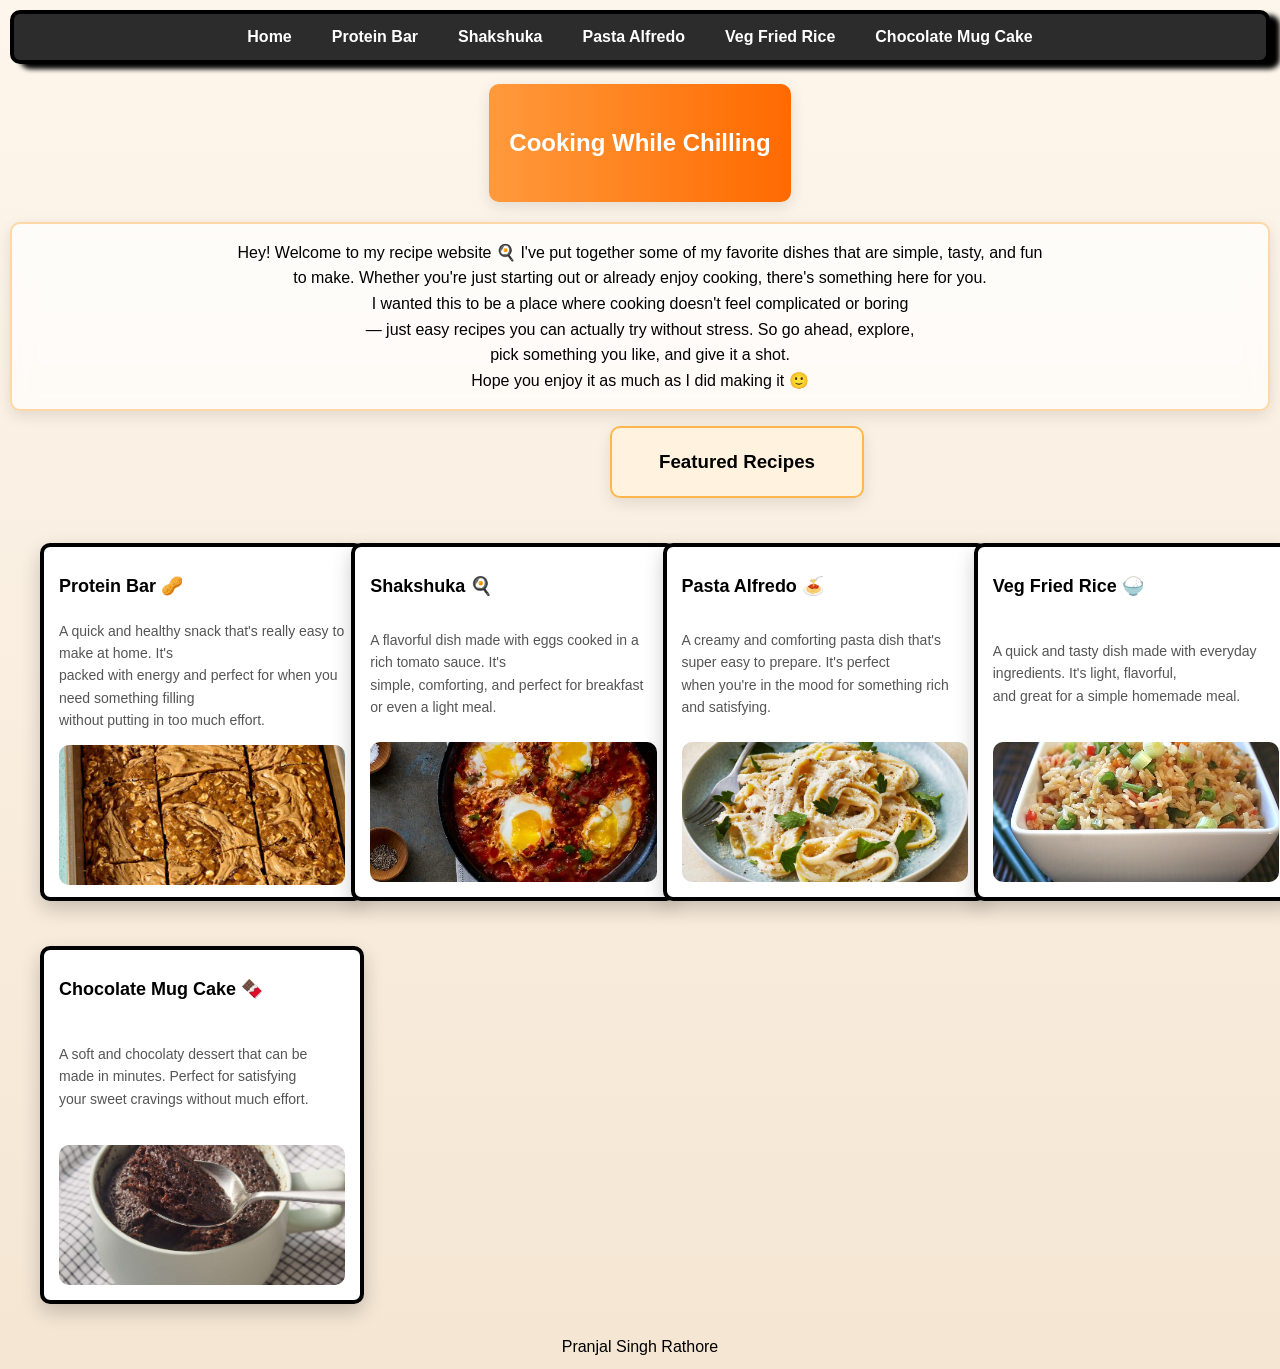
<file: index.html>
<!DOCTYPE html>
<html lang="en">
<head>
    <meta charset="UTF-8">
    <title>recipe-website</title>
    <link rel="stylesheet" href="css/style.css">
</head>
<body>

<nav>
<ul>
    <li><a href="index.html">Home</a></li>
    <li><a href="recipe1.html">Protein Bar</a></li>
    <li><a href="recipe2.html">Shakshuka</a></li>
    <li><a href="recipe3.html">Pasta Alfredo</a></li>
    <li><a href="recipe4.html">Veg Fried Rice</a></li>
    <li><a href="recipe5.html">Chocolate Mug Cake</a></li>
</ul>
</nav>

<header>
<div class="title">
<h2>Cooking While Chilling</h2>
</div>
</header>

<div class="intro">
<p>Hey! Welcome to my recipe website 🍳
I've put together some of my favorite dishes that are simple, tasty, and fun <br>
to make. Whether you're just starting out or already enjoy cooking, there's 
something here for you. <br>
I wanted this to be a place where cooking doesn't feel complicated or boring<br>
— just easy recipes you can actually try without stress. So go ahead, explore, <br>
pick something you like, and give it a shot.<br>
Hope you enjoy it as much as I did making it 🙂
</p>
</div>

<div class="preview">
<h3>Featured Recipes</h3>
</div>

<div class="recipes-container">
<div class="card">
<h4>Protein Bar 🥜</h4>
<p>A quick and healthy snack that's really easy to make at home. It's<br>
packed with energy and perfect for when you need something filling <br>
without putting in too much effort.
</p>
<img src="images/p1.jpg">
</div>

<div class="card">
<h4>Shakshuka 🍳</h4>
<p>A flavorful dish made with eggs cooked in a rich tomato sauce. It's<br>
simple, comforting, and perfect for breakfast or even a light meal.<br>
</p>
<img src="images/p2.webp">
</div>

<div class="card">
<h4>Pasta Alfredo 🍝</h4>
<p>
A creamy and comforting pasta dish that's super easy to prepare. It's perfect <br>
when you're in the mood for something rich and satisfying.<br>
</p>
<img src="images/p3.jpg">
</div>

<div class="card">
<h4>Veg Fried Rice 🍚</h4>
<p>
A quick and tasty dish made with everyday ingredients. It's light, flavorful,<br>
and great for a simple homemade meal.<br>
</p>
<img src="images/p4.jpg">
</div>

<div class="card">
<h4>Chocolate Mug Cake 🍫</h4>
<p>
A soft and chocolaty dessert that can be made in minutes. Perfect for satisfying <br>
your sweet cravings without much effort.<br>
</p>
<img src="images/p5.jpg">
</div>


</div>

<footer>Pranjal Singh Rathore</footer>


</body>
</html>
</file>
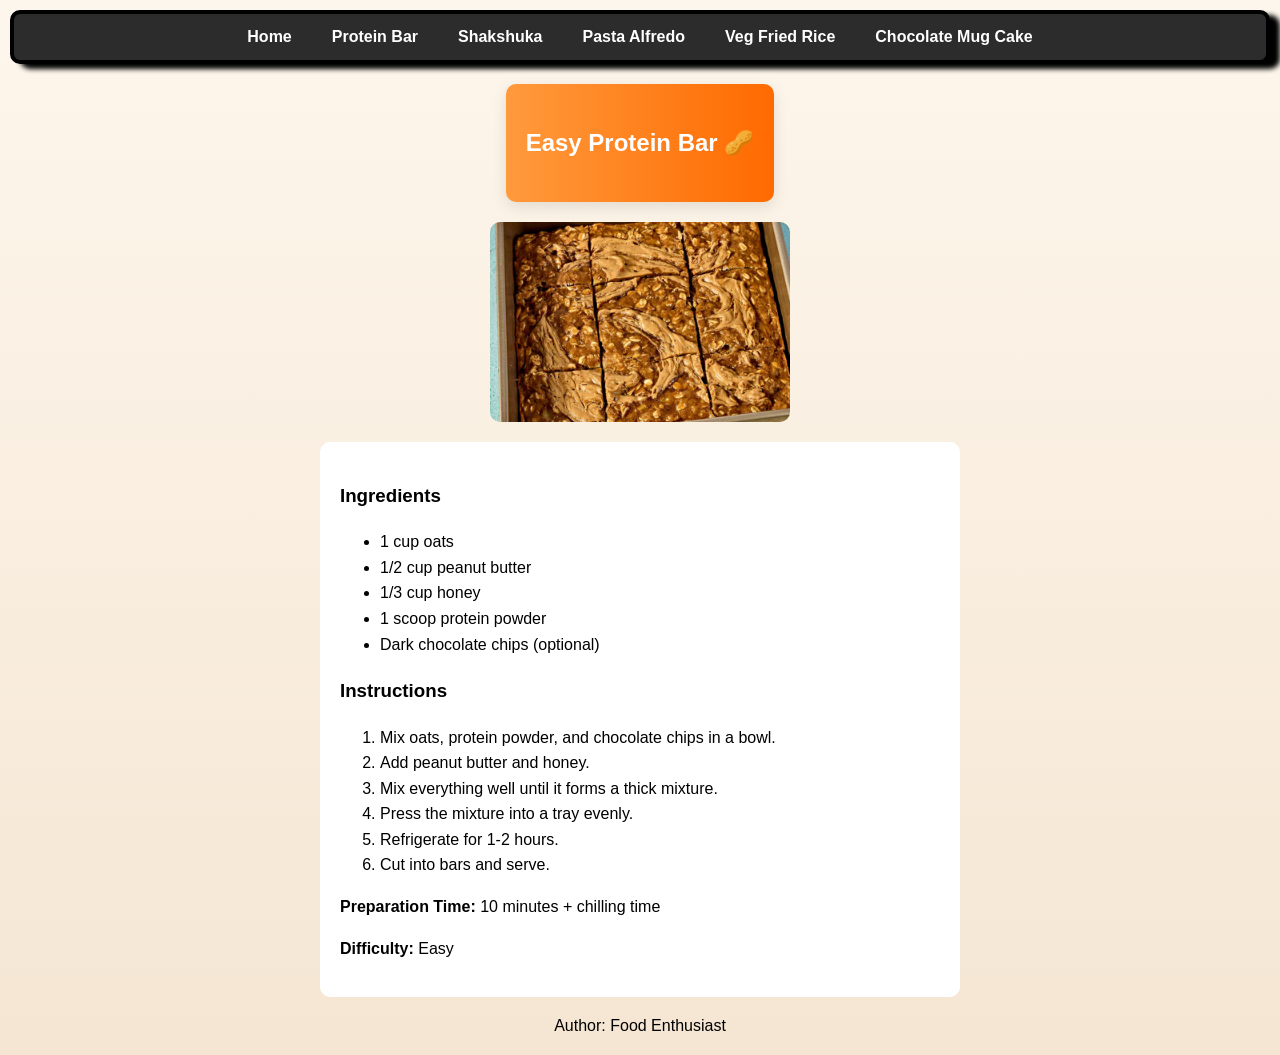
<file: recipe1.html>
<!DOCTYPE html>
<html lang="en">
<head>
    <meta charset="UTF-8">
    <title>Protein Bar Recipe</title>
    <link rel="stylesheet" href="css/style.css">
</head>
<body>

<nav>
<ul>
    <li><a href="index.html">Home</a></li>
    <li><a href="recipe1.html">Protein Bar</a></li>
    <li><a href="recipe2.html">Shakshuka</a></li>
    <li><a href="recipe3.html">Pasta Alfredo</a></li>
    <li><a href="recipe4.html">Veg Fried Rice</a></li>
    <li><a href="recipe5.html">Chocolate Mug Cake</a></li>
</ul>
</nav>

<header>
    <h2>Easy Protein Bar 🥜</h2>
</header>

<div class="recipe-img">
    <img src="images/p1.jpg" alt="Protein Bar">
</div>

<div class="recipe-content">

    <h3>Ingredients</h3>
    <ul>
        <li>1 cup oats</li>
        <li>1/2 cup peanut butter</li>
        <li>1/3 cup honey</li>
        <li>1 scoop protein powder</li>
        <li>Dark chocolate chips (optional)</li>
    </ul>

    <h3>Instructions</h3>
    <ol>
        <li>Mix oats, protein powder, and chocolate chips in a bowl.</li>
        <li>Add peanut butter and honey.</li>
        <li>Mix everything well until it forms a thick mixture.</li>
        <li>Press the mixture into a tray evenly.</li>
        <li>Refrigerate for 1-2 hours.</li>
        <li>Cut into bars and serve.</li>
    </ol>

    <p><strong>Preparation Time:</strong> 10 minutes + chilling time</p>
    <p><strong>Difficulty:</strong> Easy</p>

</div>

<footer>
    <p>Author: Food Enthusiast</p>
</footer>

</body>
</html>
</file>
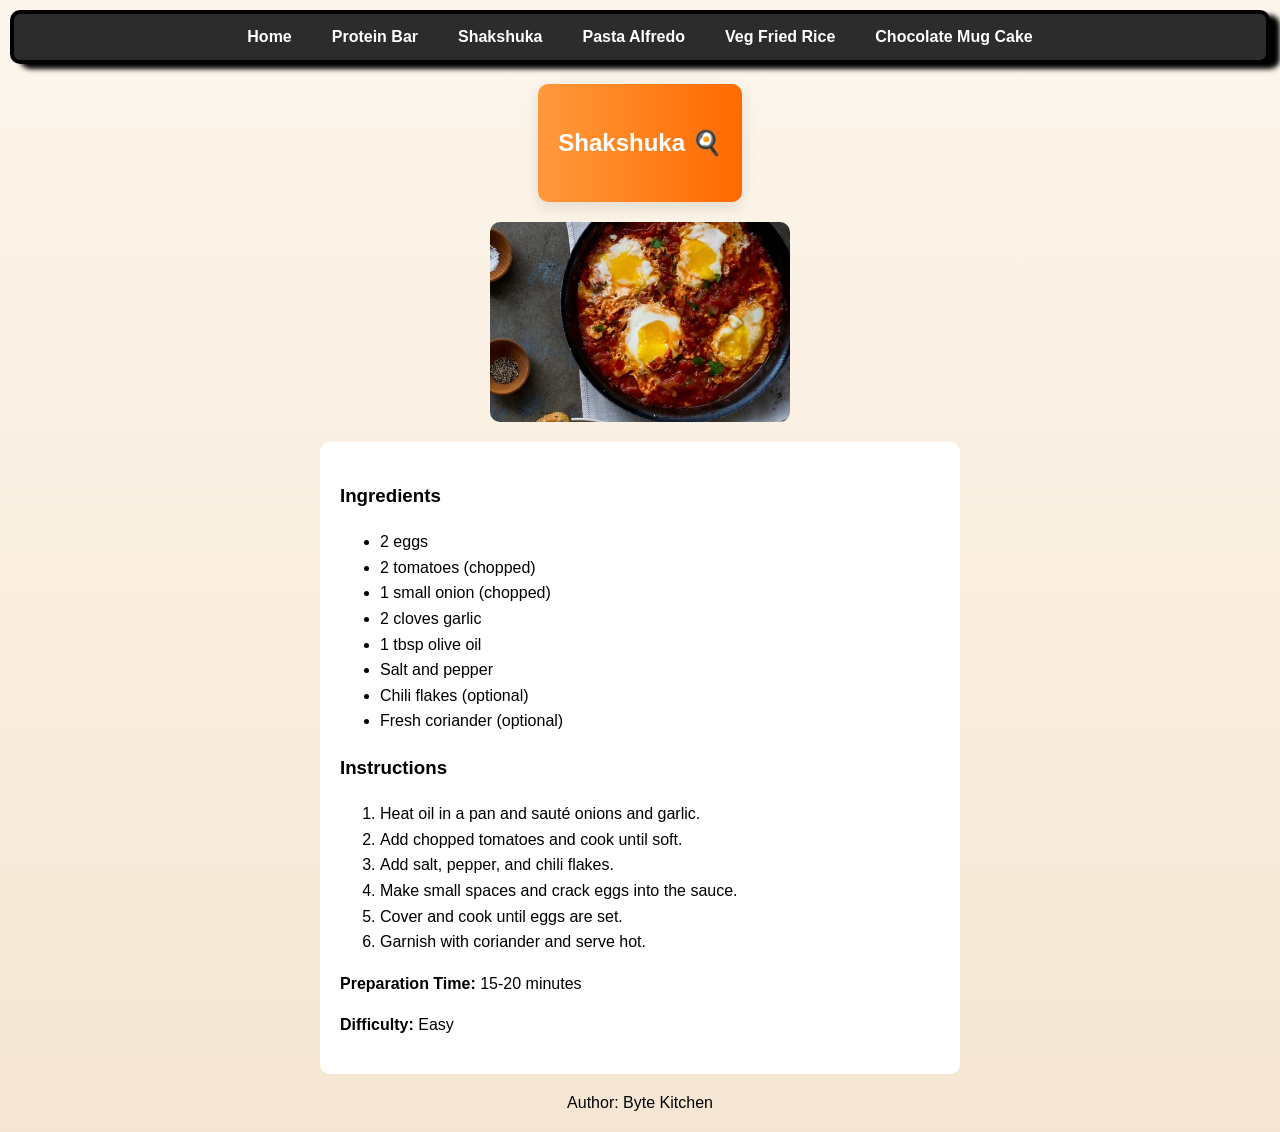
<file: recipe2.html>
<!DOCTYPE html>
<html lang="en">
<head>
    <meta charset="UTF-8">
    <title>Shakshuka Recipe</title>
    <link rel="stylesheet" href="css/style.css">
</head>
<body>

<nav>
<ul>
    <li><a href="index.html">Home</a></li>
    <li><a href="recipe1.html">Protein Bar</a></li>
    <li><a href="recipe2.html">Shakshuka</a></li>
    <li><a href="recipe3.html">Pasta Alfredo</a></li>
    <li><a href="recipe4.html">Veg Fried Rice</a></li>
    <li><a href="recipe5.html">Chocolate Mug Cake</a></li>
</ul>
</nav>

<header>
    <h2>Shakshuka 🍳</h2>
</header>

<div class="recipe-img">
    <img src="images/p2.webp" alt="Shakshuka">
</div>

<div class="recipe-content">

    <h3>Ingredients</h3>
    <ul>
        <li>2 eggs</li>
        <li>2 tomatoes (chopped)</li>
        <li>1 small onion (chopped)</li>
        <li>2 cloves garlic</li>
        <li>1 tbsp olive oil</li>
        <li>Salt and pepper</li>
        <li>Chili flakes (optional)</li>
        <li>Fresh coriander (optional)</li>
    </ul>

    <h3>Instructions</h3>
    <ol>
        <li>Heat oil in a pan and sauté onions and garlic.</li>
        <li>Add chopped tomatoes and cook until soft.</li>
        <li>Add salt, pepper, and chili flakes.</li>
        <li>Make small spaces and crack eggs into the sauce.</li>
        <li>Cover and cook until eggs are set.</li>
        <li>Garnish with coriander and serve hot.</li>
    </ol>

    <p><strong>Preparation Time:</strong> 15-20 minutes</p>
    <p><strong>Difficulty:</strong> Easy</p>

</div>

<footer>
    <p>Author: Byte Kitchen</p>
</footer>

</body>
</html>
</file>
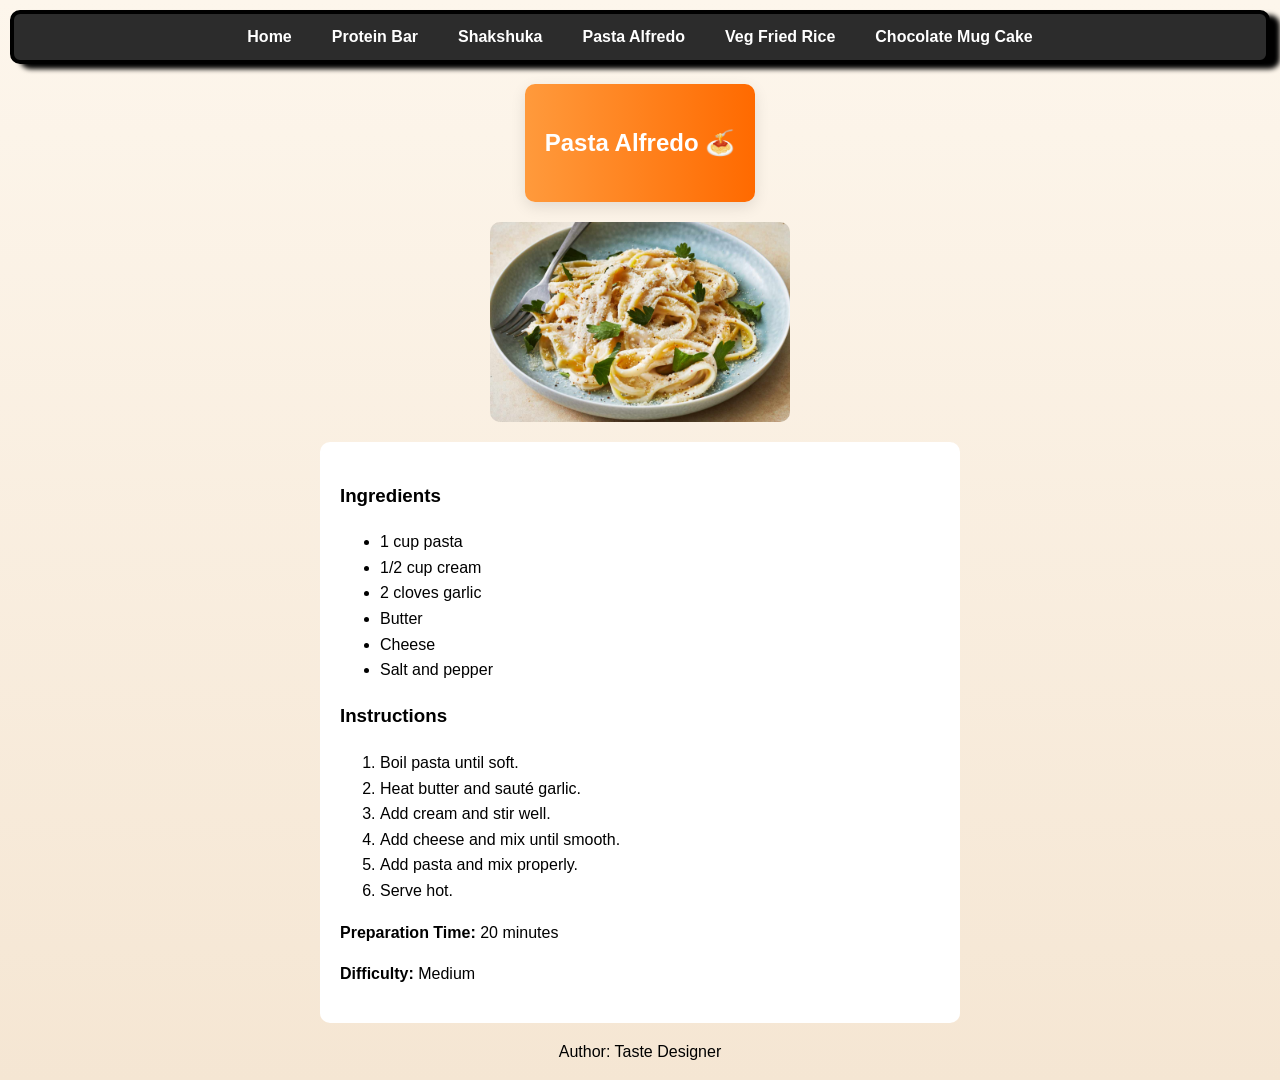
<file: recipe3.html>
<!DOCTYPE html>
<html lang="en">
<head>
    <meta charset="UTF-8">
    <title>Pasta Alfredo Recipe</title>
    <link rel="stylesheet" href="css/style.css">
</head>
<body>

<nav>
<ul>
    <li><a href="index.html">Home</a></li>
    <li><a href="recipe1.html">Protein Bar</a></li>
    <li><a href="recipe2.html">Shakshuka</a></li>
    <li><a href="recipe3.html">Pasta Alfredo</a></li>
    <li><a href="recipe4.html">Veg Fried Rice</a></li>
    <li><a href="recipe5.html">Chocolate Mug Cake</a></li>
</ul>
</nav>

<header>
    <h2>Pasta Alfredo 🍝</h2>
</header>

<div class="recipe-img">
    <img src="images/p3.jpg" alt="Pasta Alfredo">
</div>

<div class="recipe-content">

<h3>Ingredients</h3>
<ul>
    <li>1 cup pasta</li>
    <li>1/2 cup cream</li>
    <li>2 cloves garlic</li>
    <li>Butter</li>
    <li>Cheese</li>
    <li>Salt and pepper</li>
</ul>

<h3>Instructions</h3>
<ol>
    <li>Boil pasta until soft.</li>
    <li>Heat butter and sauté garlic.</li>
    <li>Add cream and stir well.</li>
    <li>Add cheese and mix until smooth.</li>
    <li>Add pasta and mix properly.</li>
    <li>Serve hot.</li>
</ol>

<p><strong>Preparation Time:</strong> 20 minutes</p>
<p><strong>Difficulty:</strong> Medium</p>

</div>

<footer>
    <p>Author: Taste Designer</p>
</footer>

</body>
</html>
</file>
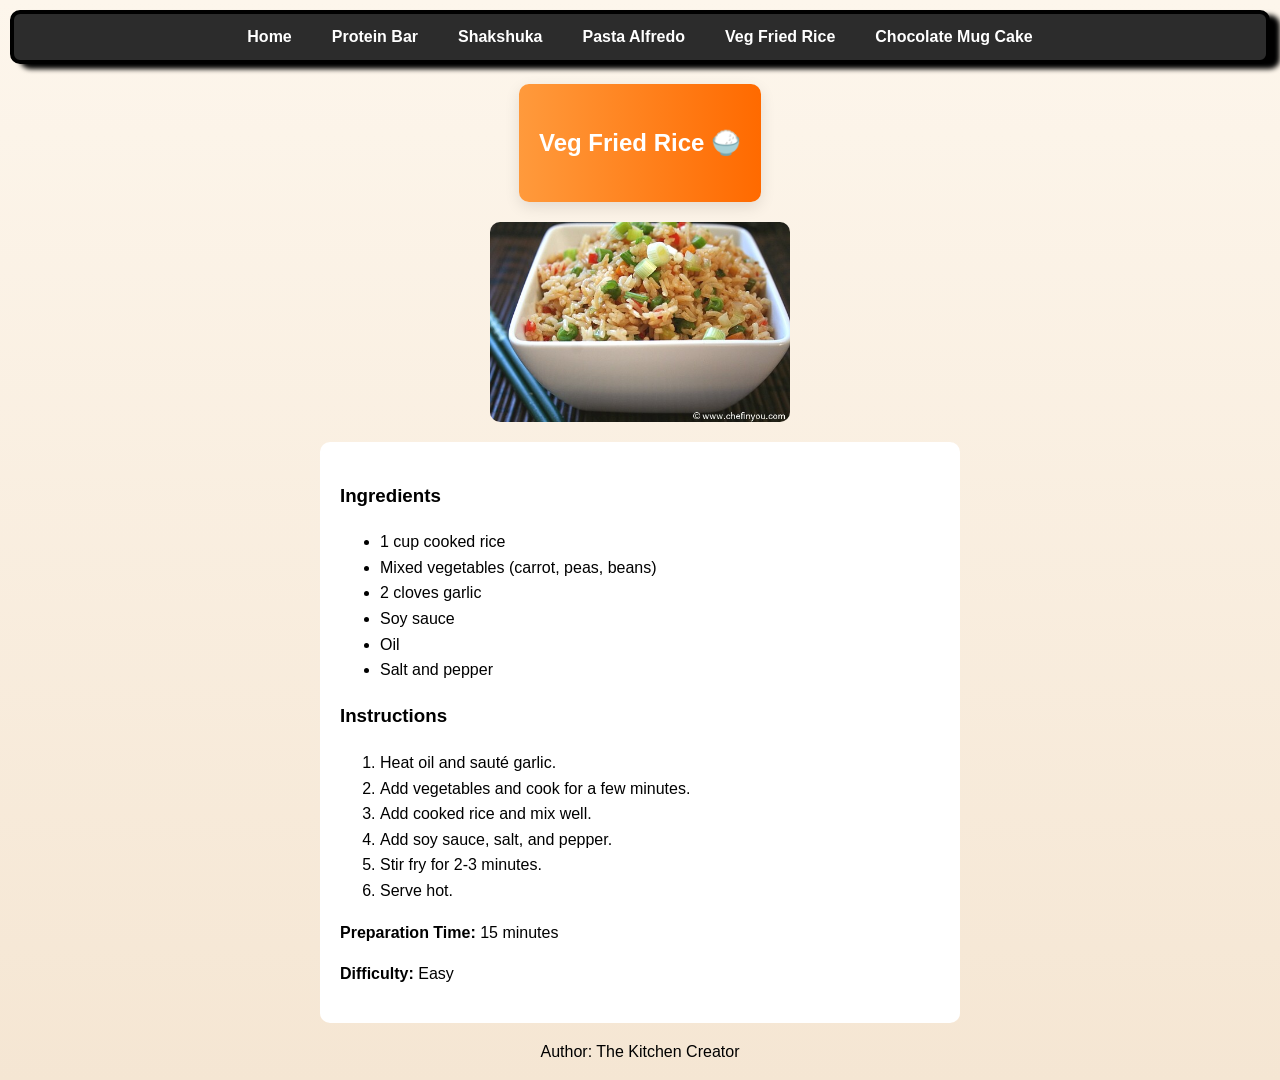
<file: recipe4.html>
<!DOCTYPE html>
<html lang="en">
<head>
    <meta charset="UTF-8">
    <title>Veg Fried Rice Recipe</title>
    <link rel="stylesheet" href="css/style.css">
</head>
<body>

<nav>
<ul>
    <li><a href="index.html">Home</a></li>
    <li><a href="recipe1.html">Protein Bar</a></li>
    <li><a href="recipe2.html">Shakshuka</a></li>
    <li><a href="recipe3.html">Pasta Alfredo</a></li>
    <li><a href="recipe4.html">Veg Fried Rice</a></li>
    <li><a href="recipe5.html">Chocolate Mug Cake</a></li>
</ul>
</nav>

<header>
    <h2>Veg Fried Rice 🍚</h2>
</header>

<div class="recipe-img">
    <img src="images/p4.jpg" alt="Veg Fried Rice">
</div>

<div class="recipe-content">

<h3>Ingredients</h3>
<ul>
    <li>1 cup cooked rice</li>
    <li>Mixed vegetables (carrot, peas, beans)</li>
    <li>2 cloves garlic</li>
    <li>Soy sauce</li>
    <li>Oil</li>
    <li>Salt and pepper</li>
</ul>

<h3>Instructions</h3>
<ol>
    <li>Heat oil and sauté garlic.</li>
    <li>Add vegetables and cook for a few minutes.</li>
    <li>Add cooked rice and mix well.</li>
    <li>Add soy sauce, salt, and pepper.</li>
    <li>Stir fry for 2-3 minutes.</li>
    <li>Serve hot.</li>
</ol>

<p><strong>Preparation Time:</strong> 15 minutes</p>
<p><strong>Difficulty:</strong> Easy</p>

</div>

<footer>
    <p>Author: The Kitchen Creator</p>
</footer>

</body>
</html>
</file>
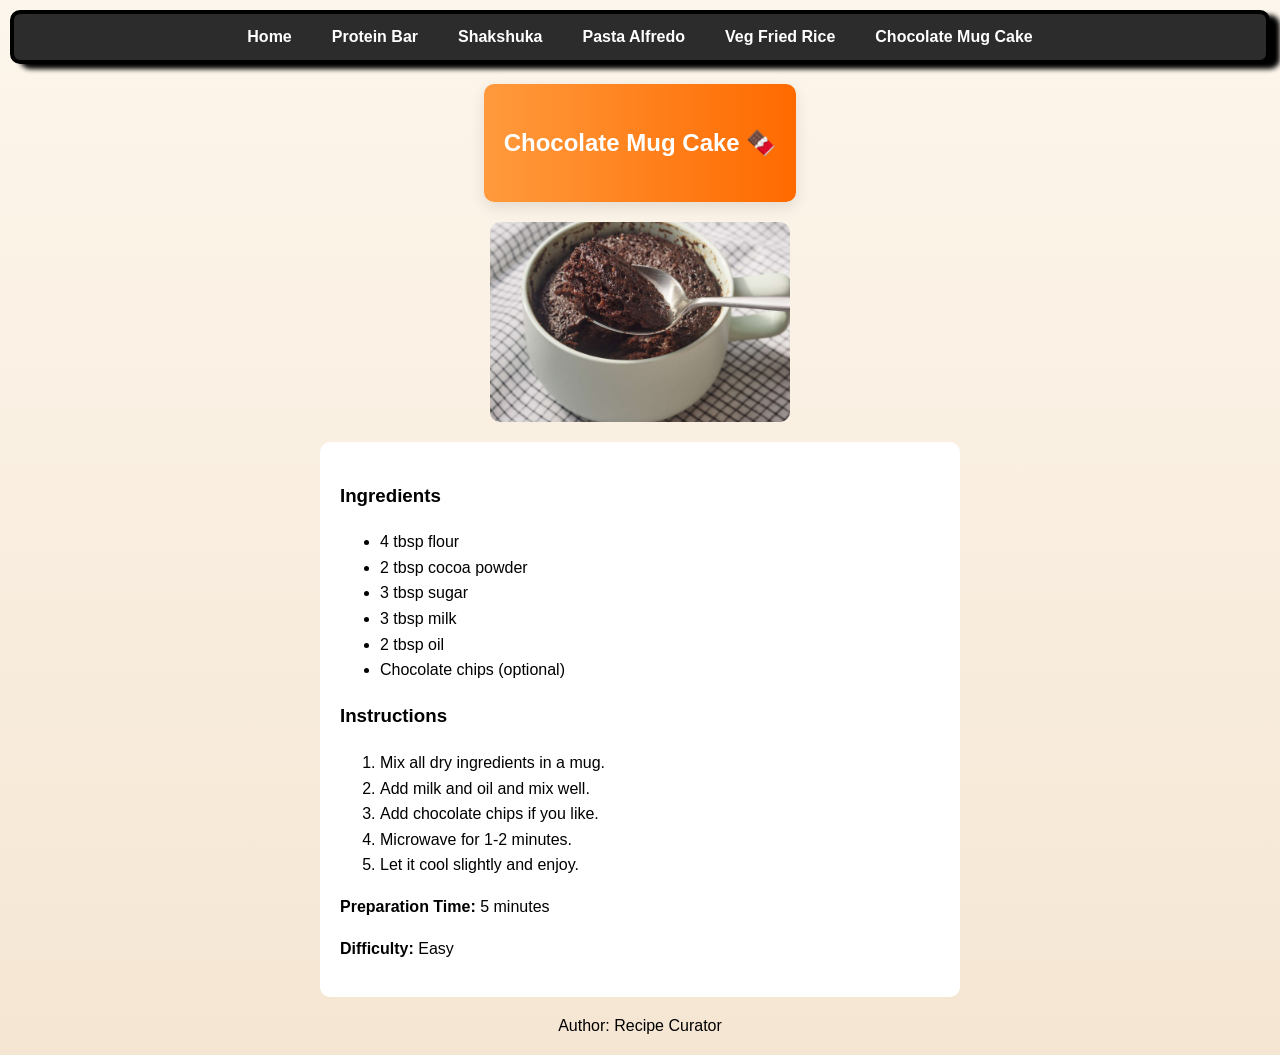
<file: recipe5.html>
<!DOCTYPE html>
<html lang="en">
<head>
    <meta charset="UTF-8">
    <title>Chocolate Mug Cake Recipe</title>
    <link rel="stylesheet" href="css/style.css">
</head>
<body>

<nav>
<ul>
    <li><a href="index.html">Home</a></li>
    <li><a href="recipe1.html">Protein Bar</a></li>
    <li><a href="recipe2.html">Shakshuka</a></li>
    <li><a href="recipe3.html">Pasta Alfredo</a></li>
    <li><a href="recipe4.html">Veg Fried Rice</a></li>
    <li><a href="recipe5.html">Chocolate Mug Cake</a></li>
</ul>
</nav>

<header>
    <h2>Chocolate Mug Cake 🍫</h2>
</header>

<div class="recipe-img">
    <img src="images/p5.jpg" alt="Chocolate Mug Cake">
</div>

<div class="recipe-content">

<h3>Ingredients</h3>
<ul>
    <li>4 tbsp flour</li>
    <li>2 tbsp cocoa powder</li>
    <li>3 tbsp sugar</li>
    <li>3 tbsp milk</li>
    <li>2 tbsp oil</li>
    <li>Chocolate chips (optional)</li>
</ul>

<h3>Instructions</h3>
<ol>
    <li>Mix all dry ingredients in a mug.</li>
    <li>Add milk and oil and mix well.</li>
    <li>Add chocolate chips if you like.</li>
    <li>Microwave for 1-2 minutes.</li>
    <li>Let it cool slightly and enjoy.</li>
</ol>

<p><strong>Preparation Time:</strong> 5 minutes</p>
<p><strong>Difficulty:</strong> Easy</p>

</div>

<footer>
    <p>Author: Recipe Curator</p>
</footer>

</body>
</html>
</file>
<file: css/style.css>
body{
background: linear-gradient(to bottom, #fdf6ec, #f5e6d3);
margin: 10px;
font-family: Arial, sans-serif;
line-height: 1.6;
}


header {
    text-align: center;
    padding: 20px;
    background: linear-gradient(to right, #ff9a3c, #ff6a00);
    color: white;
    border: none;
    border-radius: 10px;
    width: fit-content;
    margin: 20px auto;
}


header {
  margin: 20px auto;
  width: fit-content;
}
nav{
    background: #2c2c2c;
    padding: 10px;
    box-shadow: 10px 5px 5px;
    margin-bottom: 10px;
    border-radius: 10px;
    border: 4px solid black;
}

nav ul{
    list-style: none;
    display:flex;
    justify-content: center;
    margin:0;
    padding:0;
}

nav ul li{
    margin:0 20px;
}

* {
  border-radius: 10px;
}

nav ul li a{
    font-family: Verdana, Geneva, Tahoma, sans-serif;
    text-decoration:none;
    font-weight:bold;
}

nav a {
  color: #ffffff;
}

nav a {
  transition: 0.3s;
}

nav a:hover {
  letter-spacing: 1px;
}

nav a:hover {
  color: #ffb74d;
}

a:active {
  background-color: orange;
}

img{
    width: 100%;
  height: 100%;
  object-fit: cover;
}

.preview {
  border-bottom: 3px solid #ffb347;
}

.intro, .preview, header {
  box-shadow: 0 5px 15px rgba(0,0,0,0.1);
}

.card img {
  transition: 0.3s;
  cursor: pointer;
}

.card:hover img {
  transform: scale(1.1);
}

.card {
  margin: 10px;
}

.card {
    width: 220px;
  height: 300px;             
  border: 4px solid black;
  border-radius: 10px;
  padding: 10px;
  background: linear-gradient(to bottom, #C3CC9B, #E4DFB5);
  overflow: hidden;          
  display: flex;
  flex-direction: column;
  justify-content: space-between;
}

.card:hover {
  box-shadow: 0 12px 25px rgba(0,0,0,0.3);
}

.card {
  width: 240px;
  height: 320px;
  border-radius: 15px;
  background: white;
  box-shadow: 0 8px 20px rgba(0,0,0,0.2); 
  padding: 15px;
  transition: 0.3s;
}

.card:hover {
  transform: translateY(-8px);  
}

.card img {
  width: 100%;
  height: 140px;
  object-fit: cover;
  border-radius: 10px;
}

.card h4 {
  margin: 10px 0 5px;
  font-size: 18px;
}

.card p {
  font-size: 14px;
  color: #555;
}

.intro{
    border-radius: 10px;
    text-align: center;
    border: 2px solid #ffd6a5;
    background: rgba(255,255,255,0.7);
    backdrop-filter: blur(10px);
}

.preview{
    border-radius: 10px;
    background: #fff3e0;
    border: 2px solid #ffb74d;
    width: 250px;
    text-align: center;
    display: flex;
    justify-content: center;
    align-items: center;
    margin:15px;
    margin-left: 600px;
}

.recipes-container {
  display: grid;
  grid-template-columns: repeat(auto-fit, minmax(250px, 1fr));
  gap: 25px;
  padding: 20px;
}


.card{
    width: 100%;
    max-width: 390px;
    border-radius: 10px;
    border: 4px solid black;
}

.recipe-img {
  display: flex;
  justify-content: center;
  margin: 20px;
}

.recipe-img img {
  width: 300px;
  height: 200px;
  object-fit: cover;
  border-radius: 10px;
}

.recipe-content {
  max-width: 600px;
  margin: auto;
  background: white;
  padding: 20px;
  border-radius: 10px;
}



.card {
  transition: 0.3s;
}

.card:hover {
  transform: scale(1.05);
}

footer{
    text-align: center;
}

@media (max-width: 768px) {
  .recipes-container {
    grid-template-columns: 1fr;
  }

  nav ul {
    flex-direction: column;
    align-items: center;
  }
}

.card {
  animation: fadeIn 0.8s ease-in;
}

@keyframes fadeIn {
  from {
    opacity: 0;
    transform: translateY(20px);
  }
  to {
    opacity: 1;
    transform: translateY(0);
  }
}

/* MOBILE */

@media (max-width: 768px) {

  nav ul {
    flex-direction: column;
    align-items: center;
  }

  nav ul li {
    margin: 10px 0;
  }

  header {
    width: 90%;
    margin: 10px auto;
  }

  .intro {
    padding: 10px;
    margin: 10px;
  }

  .preview {
    width: 80%;
    margin: 10px auto;
  }

  .recipes-container {
    grid-template-columns: 1fr;
  }

  .card {
    width: 90%;
    margin: auto;
  }

  .recipe-content {
    width: 90%;
  }

  .recipe-img img {
    width: 90%;
    height: auto;
  }

}
</file>
